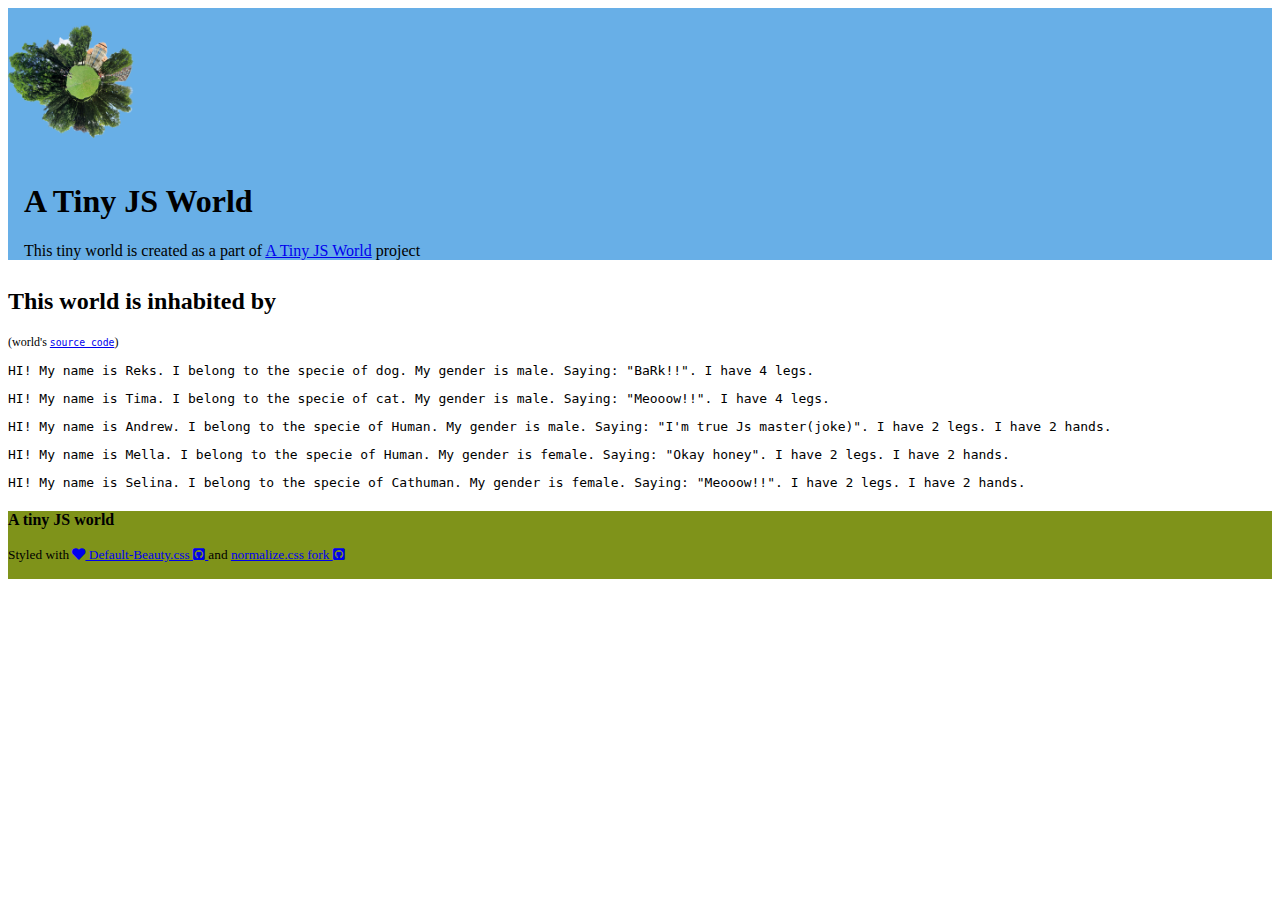
<file: a_tiny_js_world_post_oop/index.html>
<!DOCTYPE html>
<html lang="en">
<head>
    <meta charset="UTF-8">
    <title>A Tiny JS World</title>
    <meta name="viewport" content="width=device-width, initial-scale=1, shrink-to-fit=no">
    <link rel="apple-touch-icon" sizes="57x57" href="./ico/apple-icon-57x57.png">
    <link rel="apple-touch-icon" sizes="60x60" href="./ico/apple-icon-60x60.png">
    <link rel="apple-touch-icon" sizes="72x72" href="./ico/apple-icon-72x72.png">
    <link rel="apple-touch-icon" sizes="76x76" href="./ico/apple-icon-76x76.png">
    <link rel="apple-touch-icon" sizes="114x114" href="./ico/apple-icon-114x114.png">
    <link rel="apple-touch-icon" sizes="120x120" href="./ico/apple-icon-120x120.png">
    <link rel="apple-touch-icon" sizes="144x144" href="./ico/apple-icon-144x144.png">
    <link rel="apple-touch-icon" sizes="152x152" href="./ico/apple-icon-152x152.png">
    <link rel="apple-touch-icon" sizes="180x180" href="./ico/apple-icon-180x180.png">
    <link rel="icon" type="image/png" sizes="192x192"  href="./ico/android-icon-192x192.png">
    <link rel="icon" type="image/png" sizes="32x32" href="./ico/favicon-32x32.png">
    <link rel="icon" type="image/png" sizes="96x96" href="./ico/favicon-96x96.png">
    <link rel="icon" type="image/png" sizes="16x16" href="./ico/favicon-16x16.png">
    <link rel="manifest" href="./ico/manifest.json">
    <meta name="msapplication-TileColor" content="#ffffff">
    <meta name="msapplication-TileImage" content="./ico/ms-icon-144x144.png">
    <meta name="theme-color" content="#ffffff">
    <link rel="stylesheet" href="https://fonts.googleapis.com/css?family=Overpass%20Mono">
    <link rel="stylesheet" href="https://fonts.googleapis.com/css?family=Open+Sans">
    <link rel="stylesheet" href="https://use.fontawesome.com/releases/v5.0.4/css/all.css">
    <link rel="stylesheet" href="https://oleksiyrudenko.github.io/normalize.css/normalize.css">
    <link rel="stylesheet" href="https://oleksiyrudenko.github.io/default-beauty.css/default-beauty.css">
    <link rel="stylesheet" href="./css/style.css">
</head>
<body>
    <header>
        <img src="./img/tiny-world-LitvinovCastle.png" class="emblem" />
        <div class="column">
            <h1>A Tiny JS World</h1>
            <div>
                This tiny world is created as a part of
                <a href="https://github.com/OleksiyRudenko/a-tiny-JS-world" target="_blank">A Tiny JS World</a> project
            </div>
        </div>
    </header>
    <main id="main">
        <h2>This world is inhabited by</h2>
        <p class="source-code">(world's <code><a id="source-code" href="./index.js" target="_blank">source code</a></code>)</p>
    </main>
    <footer>
        <div>
            <div class="logo">A tiny JS world</div>
            <!-- div class="credits">
                Credits: Site emblem &copy; 2017,
                <a href="http://www.tactus.com/blog/create-amazing-360-degree-tiny-planet-photos-videos/" target="_blank">TACTUS</a>
            </div -->
        </div>
        <p><small>
            Styled with
            <a href="https://github.com/OleksiyRudenko/default-beauty.css" target="_blank">
                <i class="fas fa-heart"></i> Default-Beauty.css <i class="fab fa-github-square"></i>
            </a>
            and
            <a href="https://github.com/OleksiyRudenko/normalize.css" target="_blank">
                normalize.css fork <i class="fab fa-github-square"></i>
            </a>
        </small></p>
    </footer>
    <script src="./js/lib.js"></script>
    <script src="./index.js"></script>
</body>
</html>
</file>
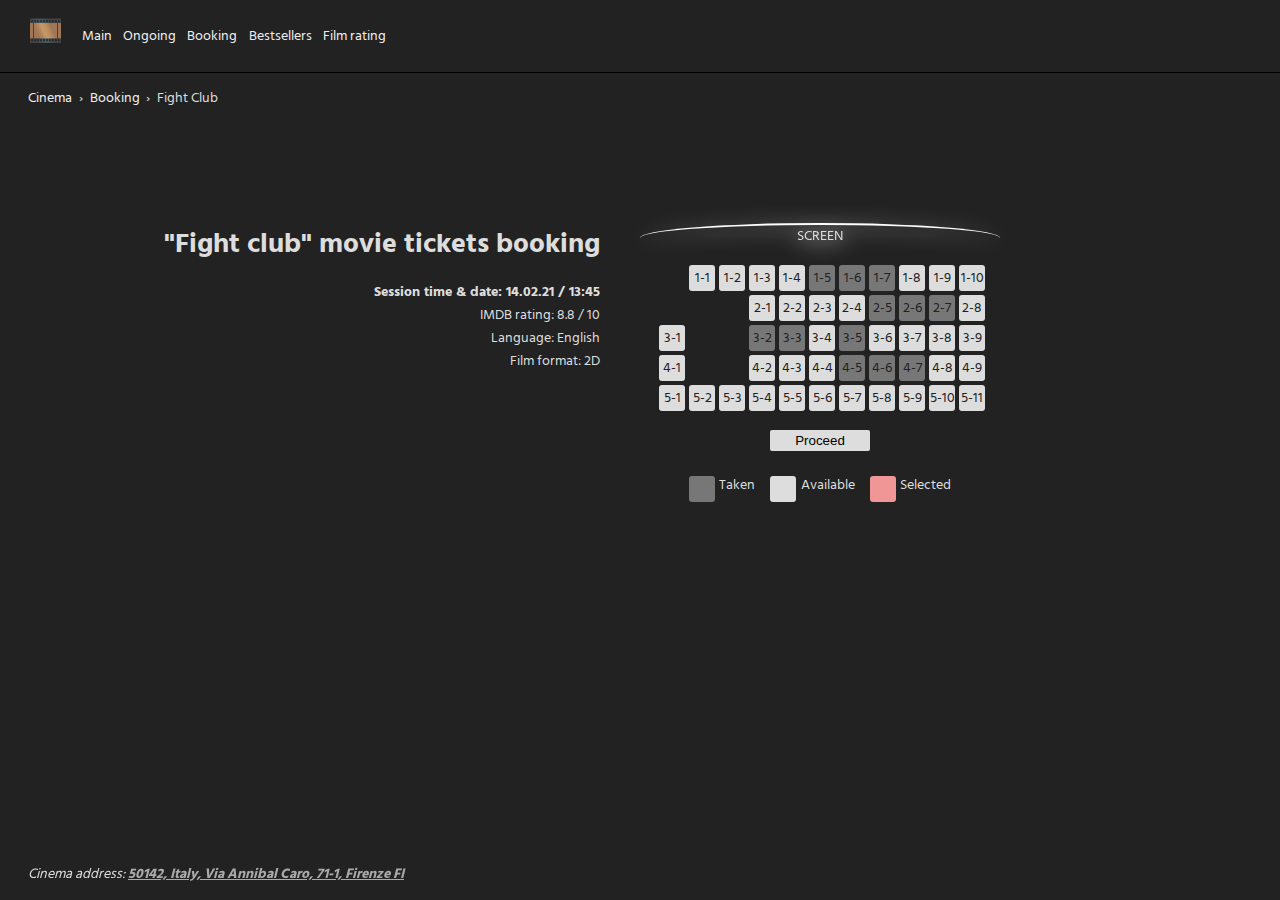
<file: html-css-homework/index.html>
<!DOCTYPE html>
<html lang="en" itemscope itemtype="http://schema.org/WebPage">
	<head>
		<meta charset="UTF-8" />
		<meta name="viewport" content="width=device-width, initial-scale=1.0" />
		<title>Fight Club | Movie ticket booking</title>
		<meta name="description" content="Here you can book Fight Club movie tickets" />
		<link rel="stylesheet" type="text/css" href="style.css" />
		<link rel="preconnect" href="https://fonts.gstatic.com" />
		<link href="https://fonts.googleapis.com/css2?family=Hind:wght@400;600&display=swap" rel="stylesheet" />
	</head>

	<body>
		<header class="header">
			<a class="header_logo" href="#"></a>
			<nav>
				<ul class="header_menu">
					<li class="header_menu__item"><a href="#">Main</a></li>
					<li class="header_menu__item"><a href="#">Ongoing</a></li>
					<li class="header_menu__item header_menu__item--active"><a href="#">Booking</a></li>
					<li class="header_menu__item"><a href="#">Bestsellers</a></li>
					<li class="header_menu__item"><a href="#">Film rating</a></li>
				</ul>
			</nav>
		</header>
		<main class="main" id="main">
			<nav>
				<ol class="main_breadcrumbs" itemscope itemtype="https://schema.org/BreadcrumbList">
					<li class="main_breadcrumbs__item" itemprop="itemListElement" itemscope itemtype="https://schema.org/ListItem">
						<a
							itemscope
							itemtype="https://schema.org/WebPage"
							itemprop="item"
							itemid="https://example.com/cinema/"
							href="https://example.com/cinema/"
						>
							<span itemprop="name">Cinema</span></a
						>
						<meta itemprop="position" content="1" />
					</li>
					<li class="main_breadcrumbs__item" itemprop="itemListElement" itemscope itemtype="https://schema.org/ListItem">
						<a
							itemscope
							itemtype="https://schema.org/WebPage"
							itemprop="item"
							itemid="https://example.com/cinema/booking"
							href="https://example.com/books/sciencefiction"
						>
							<span itemprop="name">Booking</span></a
						>
						<meta itemprop="position" content="2" />
					</li>
					<li class="main_breadcrumbs__item" aria-current="page" itemprop="itemListElement" itemscope itemtype="https://schema.org/ListItem">
						<span itemprop="name">Fight Club</span>
						<meta itemprop="position" content="3" />
					</li>
				</ol>
			</nav>
			<article class="movie">
				<div class="movie__info">
					<h1 class="movie__title">"Fight club" movie tickets booking</h1>
					<h2 class="movie__time">Session time & date: <time datetime="2021-02-14 13:45">14.02.21 / 13:45</time></h2>
					<p class="movie__rating">IMDB rating: <span>8.8 / 10</span></p>
					<p class="movie__language">Language: <span>English</span></p>
					<p class="movie__format">Film format: <span>2D</span></p>
				</div>
				<form action="#" class="form__booking">
					<fieldset class="seats_booking">
						<input id="1-1" type="checkbox" class="visually-hidden form__seat_input" data-seat="1" data-row="1" value="1-1" />
						<label class="form__seat" for="1-1"></label>
						<input id="1-2" type="checkbox" class="visually-hidden form__seat_input" data-seat="2" data-row="1" value="1-2" />
						<label class="form__seat" for="1-2"></label>
						<input id="1-3" type="checkbox" class="visually-hidden form__seat_input" data-seat="3" data-row="1" value="1-3" />
						<label class="form__seat" for="1-3"></label>
						<input id="1-4" type="checkbox" class="visually-hidden form__seat_input" data-seat="4" data-row="1" value="1-4" />
						<label class="form__seat" for="1-4"></label>
						<input id="1-5" type="checkbox" class="visually-hidden form__seat_input" data-seat="5" data-row="1" value="1-5" disabled />
						<label class="form__seat" for="1-5"></label>
						<input id="1-6" type="checkbox" class="visually-hidden form__seat_input" data-seat="6" data-row="1" value="1-6" disabled />
						<label class="form__seat" for="1-6"></label>
						<input id="1-7" type="checkbox" class="visually-hidden form__seat_input" data-seat="7" data-row="1" value="1-7" disabled />
						<label class="form__seat" for="1-7"></label>
						<input id="1-8" type="checkbox" class="visually-hidden form__seat_input" data-seat="8" data-row="1" value="1-8" />
						<label class="form__seat" for="1-8"></label>
						<input id="1-9" type="checkbox" class="visually-hidden form__seat_input" data-seat="9" data-row="1" value="1-9" />
						<label class="form__seat" for="1-9"></label>
						<input id="1-10" type="checkbox" class="visually-hidden form__seat_input" data-seat="10" data-row="1" value="1-10" />
						<label class="form__seat" for="1-10"></label>
						<input id="2-1" type="checkbox" class="visually-hidden form__seat_input" data-seat="1" data-row="1" value="2-1" />
						<label class="form__seat" for="2-1"></label>
						<input id="2-2" type="checkbox" class="visually-hidden form__seat_input" data-seat="2" data-row="2" value="2-2" />
						<label class="form__seat" for="2-2"></label>
						<input id="2-3" type="checkbox" class="visually-hidden form__seat_input" data-seat="3" data-row="2" value="2-3" />
						<label class="form__seat" for="2-3"></label>
						<input id="2-4" type="checkbox" class="visually-hidden form__seat_input" data-seat="4" data-row="2" value="2-4" />
						<label class="form__seat" for="2-4"></label>
						<input id="2-5" type="checkbox" class="visually-hidden form__seat_input" data-seat="5" data-row="2" value="2-5" disabled />
						<label class="form__seat" for="2-5"></label>
						<input id="2-6" type="checkbox" class="visually-hidden form__seat_input" data-seat="6" data-row="2" value="2-6" disabled />
						<label class="form__seat" for="2-6"></label>
						<input id="2-7" type="checkbox" class="visually-hidden form__seat_input" data-seat="7" data-row="2" value="2-7" disabled />
						<label class="form__seat" for="2-7"></label>
						<input id="2-8" type="checkbox" class="visually-hidden form__seat_input" data-seat="8" data-row="2" value="2-8" />
						<label class="form__seat" for="2-8"></label>
						<input id="3-1" type="checkbox" class="visually-hidden form__seat_input" data-seat="1" data-row="3" value="3-1" />
						<label class="form__seat" for="3-1"></label>
						<input id="3-2" type="checkbox" class="visually-hidden form__seat_input" data-seat="2" data-row="3" value="3-2" disabled />
						<label class="form__seat" for="3-2"></label>
						<input id="3-3" type="checkbox" class="visually-hidden form__seat_input" data-seat="3" data-row="3" value="3-3" disabled />
						<label class="form__seat" for="3-3"></label>
						<input id="3-4" type="checkbox" class="visually-hidden form__seat_input" data-seat="4" data-row="3" value="3-4" />
						<label class="form__seat" for="3-4"></label>
						<input id="3-5" type="checkbox" class="visually-hidden form__seat_input" data-seat="5" data-row="3" value="3-5" disabled />
						<label class="form__seat" for="3-5"></label>
						<input id="3-6" type="checkbox" class="visually-hidden form__seat_input" data-seat="6" data-row="3" value="3-6" />
						<label class="form__seat" for="3-6"></label>
						<input id="3-7" type="checkbox" class="visually-hidden form__seat_input" data-seat="7" data-row="3" value="3-7" />
						<label class="form__seat" for="3-7"></label>
						<input id="3-8" type="checkbox" class="visually-hidden form__seat_input" data-seat="8" data-row="3" value="3-8" />
						<label class="form__seat" for="3-8"></label>
						<input id="3-9" type="checkbox" class="visually-hidden form__seat_input" data-seat="9" data-row="3" value="3-9" />
						<label class="form__seat" for="3-9"></label>
						<input id="4-1" type="checkbox" class="visually-hidden form__seat_input" data-seat="1" data-row="4" value="4-1" />
						<label class="form__seat" for="4-1"></label>
						<input id="4-2" type="checkbox" class="visually-hidden form__seat_input" data-seat="2" data-row="4" value="4-2" />
						<label class="form__seat" for="4-2"></label>
						<input id="4-3" type="checkbox" class="visually-hidden form__seat_input" data-seat="3" data-row="4" value="4-3" />
						<label class="form__seat" for="4-3"></label>
						<input id="4-4" type="checkbox" class="visually-hidden form__seat_input" data-seat="4" data-row="4" value="4-4" />
						<label class="form__seat" for="4-4"></label>
						<input id="4-5" type="checkbox" class="visually-hidden form__seat_input" data-seat="5" data-row="4" value="4-5" disabled />
						<label class="form__seat" for="4-5"></label>
						<input id="4-6" type="checkbox" class="visually-hidden form__seat_input" data-seat="6" data-row="4" value="4-6" disabled />
						<label class="form__seat" for="4-6"></label>
						<input id="4-7" type="checkbox" class="visually-hidden form__seat_input" data-seat="7" data-row="4" value="4-7" disabled />
						<label class="form__seat" for="4-7"></label>
						<input id="4-8" type="checkbox" class="visually-hidden form__seat_input" data-seat="8" data-row="4" value="4-8" />
						<label class="form__seat" for="4-8"></label>
						<input id="4-9" type="checkbox" class="visually-hidden form__seat_input" data-seat="9" data-row="4" value="4-9" />
						<label class="form__seat" for="4-9"></label>
						<input id="5-1" type="checkbox" class="visually-hidden form__seat_input" data-seat="1" data-row="5" value="5-1" />
						<label class="form__seat" for="5-1"></label>
						<input id="5-2" type="checkbox" class="visually-hidden form__seat_input" data-seat="2" data-row="5" value="5-2" />
						<label class="form__seat" for="5-2"></label>
						<input id="5-3" type="checkbox" class="visually-hidden form__seat_input" data-seat="3" data-row="5" value="5-3" />
						<label class="form__seat" for="5-3"></label>
						<input id="5-4" type="checkbox" class="visually-hidden form__seat_input" data-seat="4" data-row="5" value="5-4" />
						<label class="form__seat" for="5-4"></label>
						<input id="5-5" type="checkbox" class="visually-hidden form__seat_input" data-seat="5" data-row="5" value="5-5" />
						<label class="form__seat" for="5-5"></label>
						<input id="5-6" type="checkbox" class="visually-hidden form__seat_input" data-seat="6" data-row="5" value="5-6" />
						<label class="form__seat" for="5-6"></label>
						<input id="5-7" type="checkbox" class="visually-hidden form__seat_input" data-seat="7" data-row="5" value="5-7" />
						<label class="form__seat" for="5-7"></label>
						<input id="5-8" type="checkbox" class="visually-hidden form__seat_input" data-seat="8" data-row="5" value="5-8" />
						<label class="form__seat" for="5-8"></label>
						<input id="5-9" type="checkbox" class="visually-hidden form__seat_input" data-seat="9" data-row="5" value="5-9" />
						<label class="form__seat" for="5-9"></label>
						<input id="5-10" type="checkbox" class="visually-hidden form__seat_input" data-seat="10" data-row="5" value="5-10" />
						<label class="form__seat" for="5-10"></label>
						<input id="5-11" type="checkbox" class="visually-hidden form__seat_input" data-seat="11" data-row="5" value="5-11" />
						<label class="form__seat" for="5-11"></label>
					</fieldset>
					<button class="form__button" type="button">Proceed</button>
					<fieldset class="seats_labels">
						<label class="form__seat form__seat--taken"></label><span class="seats_labels__span">Taken</span> <label class="form__seat"></label
						><span class="seats_labels__span">Available</span> <label class="form__seat form__seat--selected"></label
						><span class="seats_labels__span">Selected</span>
					</fieldset>
				</form>
			</article>
		</main>
		<footer class="footer">
			<address itemprop="address" itemscope="" itemtype="http://schema.org/PostalAddress">
				<span>Cinema address:</span>
				<strong>
					<a href="https://goo.gl/maps/RmDcsY9GNsBvV5Zf7" target="_blank" itemprop="streetAddress" class="footer__link"
						>50142, Italy, Via Annibal Caro, 71-1, Firenze FI</a
					>
				</strong>
			</address>
		</footer>
	</body>
</html>
</file>
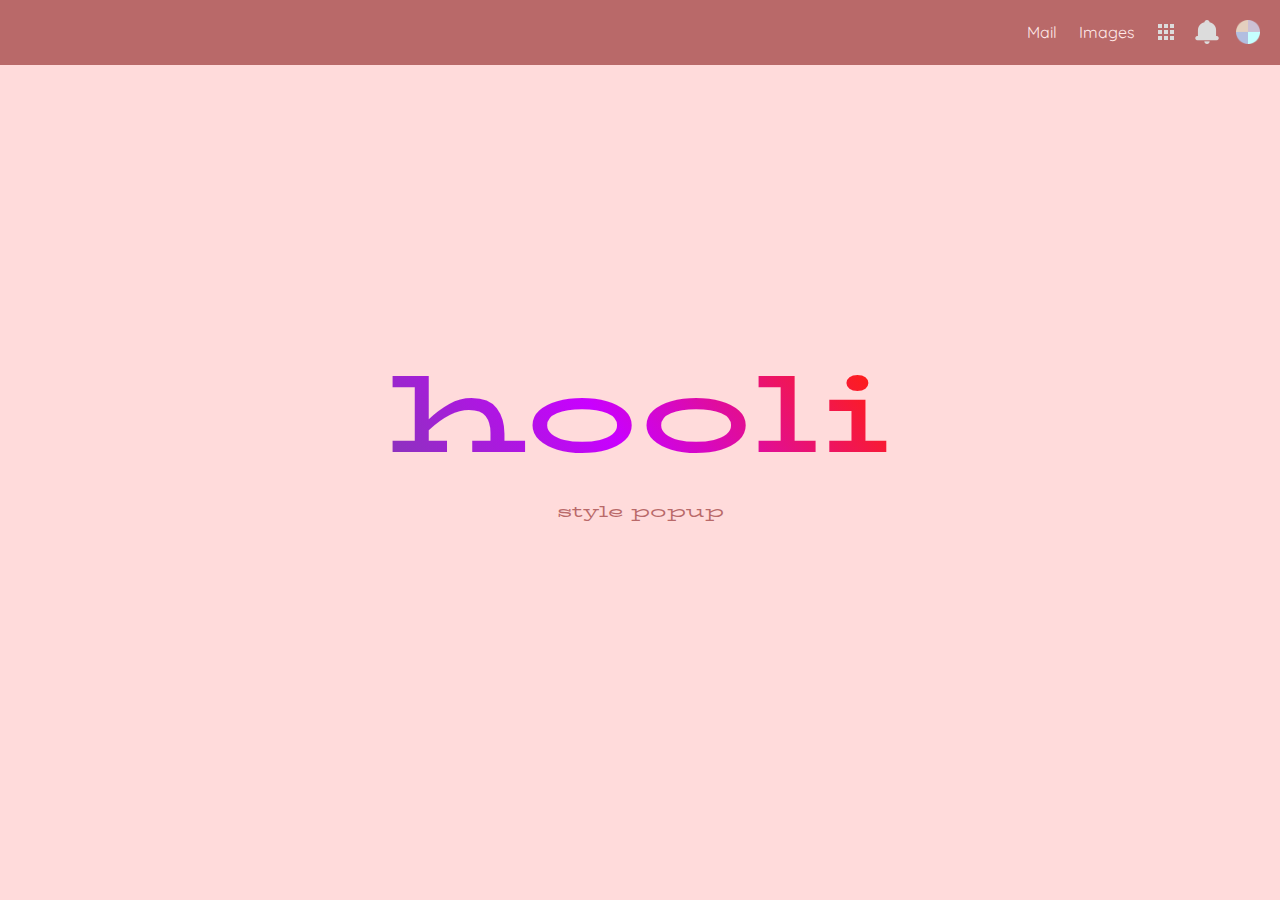
<file: html_css_popup/index.html>
<!DOCTYPE html>
<html lang="en">
    <head>
        <title>
            Hooli-style Popup
        </title>
        <meta charset="utf-8">
            <meta content="width=device-width, initial-scale=1.0" name="viewport">
                <link href="css/style.css" rel="stylesheet">
                    <link href="img/favicon.png" rel="shortcut icon" type="image/x-icon">
                    </link>
                </link>
            </meta>
        </meta>
    </head>
    <body>
        <nav class="nav">
            <ul class="menu">
                <li class="menu__item">
                    <a class="menu__item--link" href="#">
                        Mail
                    </a>
                </li>
                <li class="menu__item">
                    <a class="menu__item--link" href="#">
                        Images
                    </a>
                </li>
                <li class="menu__item">
                    <input class="visually-hidden popup__check" id="popup__input" type="checkbox">
                        <label class="popup__button menu__item--link--img" for="popup__input">
                            <img alt="Popup button" class="popup__button--img" src="img/popup-button.png">
                            </img>
                        </label>
                        <div class="popup">
                            <ul class="popup__ul">
                                <li class="popup__item">
                                    <a class="popup__link" href="#">
                                        <img alt="Blogs" class="popup__link--img" src="img/blogs.png">
                                            <span class="popup__link--text">
                                                Blogs
                                            </span>
                                        </img>
                                    </a>
                                </li>
                                <li class="popup__item">
                                    <a class="popup__link" href="#">
                                        <img alt="Calendar" class="popup__link--img" src="img/calendar.png">
                                            <span class="popup__link--text">
                                                Calendar
                                            </span>
                                        </img>
                                    </a>
                                </li>
                                <li class="popup__item">
                                    <a class="popup__link" href="#">
                                        <img alt="Chat" class="popup__link--img" src="img/chat.png">
                                            <span class="popup__link--text">
                                                Chat
                                            </span>
                                        </img>
                                    </a>
                                </li>
                                <li class="popup__item">
                                    <a class="popup__link" href="#">
                                        <img alt="Classroom" class="popup__link--img" src="img/classroom.png">
                                            <span class="popup__link--text">
                                                Classroom
                                            </span>
                                        </img>
                                    </a>
                                </li>
                                <li class="popup__item">
                                    <a class="popup__link" href="#">
                                        <img alt="Contacts" class="popup__link--img" src="img/contacts.png">
                                            <span class="popup__link--text">
                                                Contacts
                                            </span>
                                        </img>
                                    </a>
                                </li>
                                <li class="popup__item">
                                    <a class="popup__link" href="#">
                                        <img alt="Files" class="popup__link--img" src="img/files.png">
                                            <span class="popup__link--text">
                                                Files
                                            </span>
                                        </img>
                                    </a>
                                </li>
                            </ul>
                            <input class="visually-hidden more__check" id="more__input" type="checkbox">
                                <label class="popup__link more__link" for="more__input">
                                    <span>
                                        More
                                    </span>
                                </label>
                                <ul class="hidden__group">
                                    <li class="popup__item">
                                        <a class="popup__link" href="#">
                                            <img alt="Blogs" class="popup__link--img" src="img/blogs.png">
                                                <span class="popup__link--text">
                                                    Blogs
                                                </span>
                                            </img>
                                        </a>
                                    </li>
                                    <li class="popup__item">
                                        <a class="popup__link" href="#">
                                            <img alt="Mail" class="popup__link--img" src="img/mail.png">
                                                <span class="popup__link--text">
                                                    Mail
                                                </span>
                                            </img>
                                        </a>
                                    </li>
                                    <li class="popup__item">
                                        <a class="popup__link" href="#">
                                            <img alt="Maps" class="popup__link--img" src="img/maps.png">
                                                <span class="popup__link--text">
                                                    Maps
                                                </span>
                                            </img>
                                        </a>
                                    </li>
                                    <li class="popup__item">
                                        <a class="popup__link" href="#">
                                            <img alt="News" class="popup__link--img" src="img/news.png">
                                                <span class="popup__link--text">
                                                    News
                                                </span>
                                            </img>
                                        </a>
                                    </li>
                                    <li class="popup__item">
                                        <a class="popup__link" href="#">
                                            <img alt="Search" class="popup__link--img" src="img/search.png">
                                                <span class="popup__link--text">
                                                    Search
                                                </span>
                                            </img>
                                        </a>
                                    </li>
                                    <li class="popup__item">
                                        <a class="popup__link" href="#">
                                            <img alt="Translate" class="popup__link--img" src="img/tanslation.png">
                                                <span class="popup__link--text">
                                                    Translate
                                                </span>
                                            </img>
                                        </a>
                                    </li>
                                    <li class="popup__item">
                                        <a class="popup__link more__link" href="https://kottans.org/" target="_blank">
                                            <span>
                                                Even more from Kottans
                                            </span>
                                        </a>
                                    </li>
                                </ul>
                            </input>
                        </div>
                    </input>
                </li>
                <li class="menu__item">
                    <a class="menu__item--link--img" href="#">
                        <img alt="Bell button" class="popup__button--img" src="img/bell.png">
                        </img>
                    </a>
                </li>
                <li class="menu__item">
                    <a class="menu__item--link--img" href="#">
                        <img alt="User avatar" class="popup__button--img avatar" src="img/apps.png">
                        </img>
                    </a>
                </li>
            </ul>
        </nav>
        <main class="main">
            <h1>
                hooli
            </h1>
            <span>
                style popup
            </span>
        </main>
    </body>
</html>
</file>
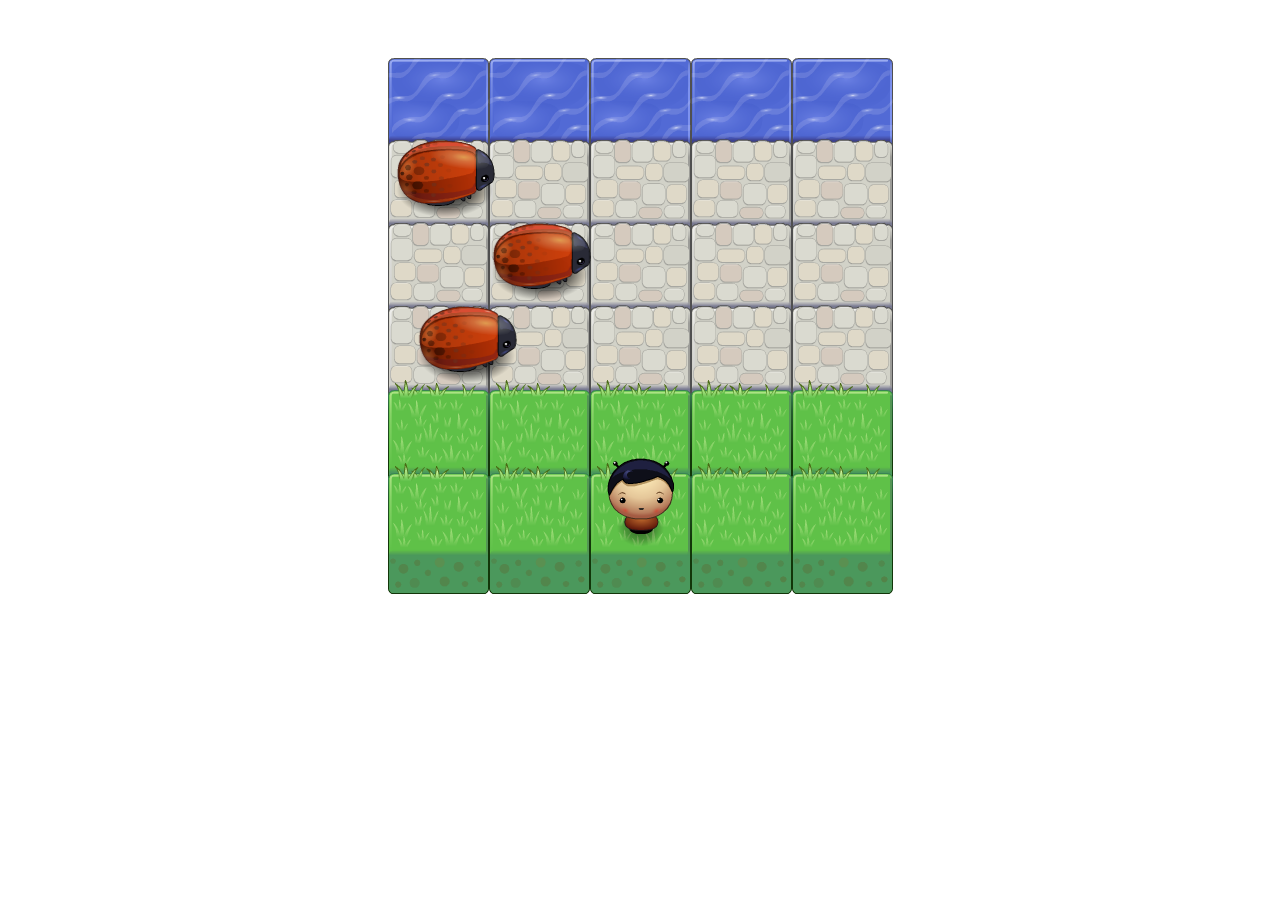
<file: js_oop/index.html>
<!DOCTYPE html>
<html>
<head>
    <meta charset="UTF-8">
    <title>Effective JavaScript: Frogger</title>
    <link rel="stylesheet" href="css/style.css">
</head>
<body>
    <script src="js/resources.js"></script>
    <script src="js/app.js"></script>
    <script src="js/engine.js"></script>
</body>
</html>
</file>
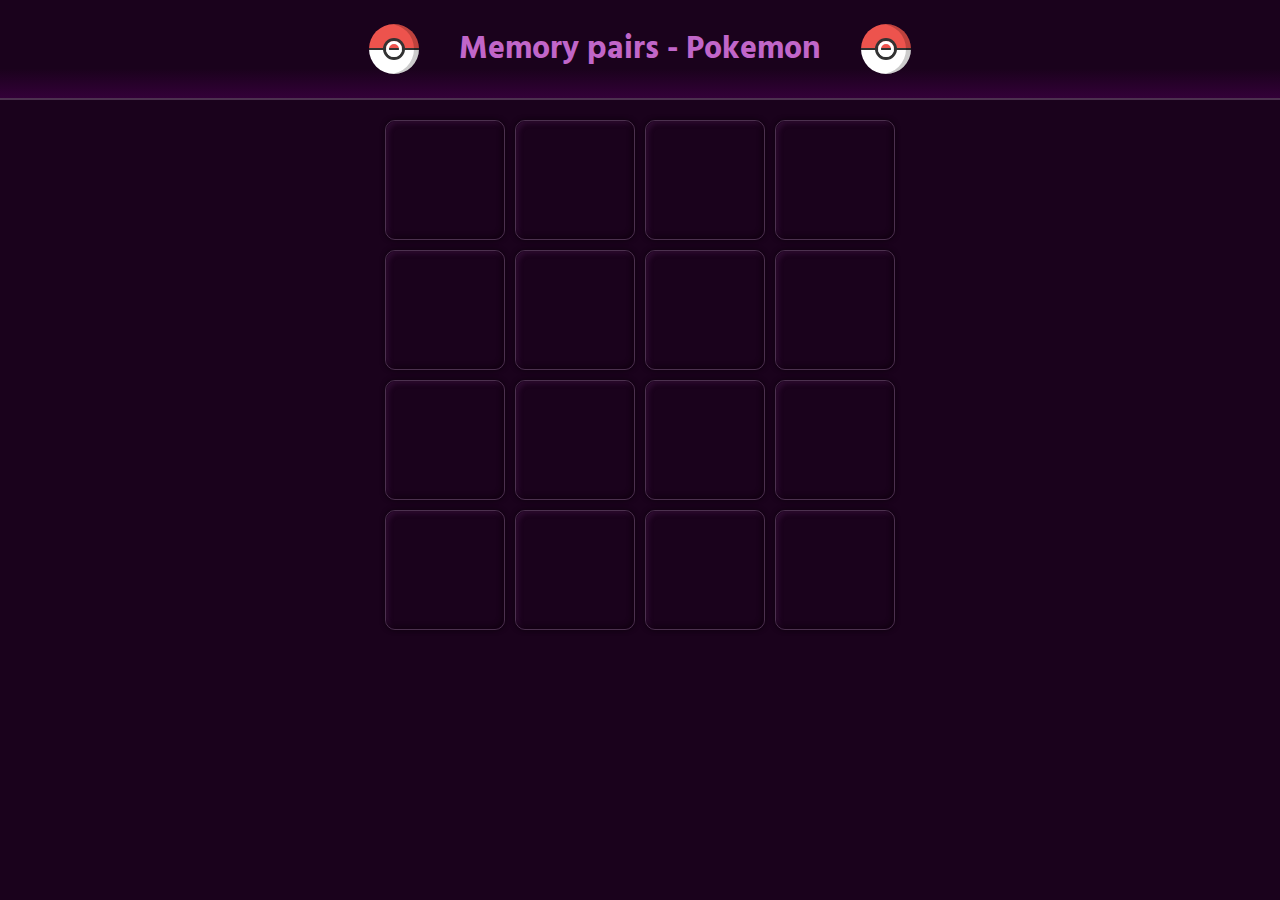
<file: memory_pair_game/index.html>
<!DOCTYPE html>
<html lang="en">
	<head>
		<meta charset="UTF-8" />
		<meta name="viewport" content="width=device-width, initial-scale=1.0" />
		<title>Memory pairs game</title>
		<link rel="stylesheet" type="text/css" href="style.css" />
		<link rel="preconnect" href="https://fonts.gstatic.com" />
		<link href="https://fonts.googleapis.com/css2?family=Hind:wght@400;600&display=swap" rel="stylesheet" />
	</head>

	<body>
		<header class="header">
			<span class="pokeball"></span>
			<h1 class="header__title">Memory pairs - Pokemon</h1>
			<span class="pokeball reverse"></span>
		</header>
		<main class="main" id="main">
            <div id="cards_container" class="cards_container">
            </div>
		</main>
		<script src="app.js"></script>
	</body>
</html>
</file>
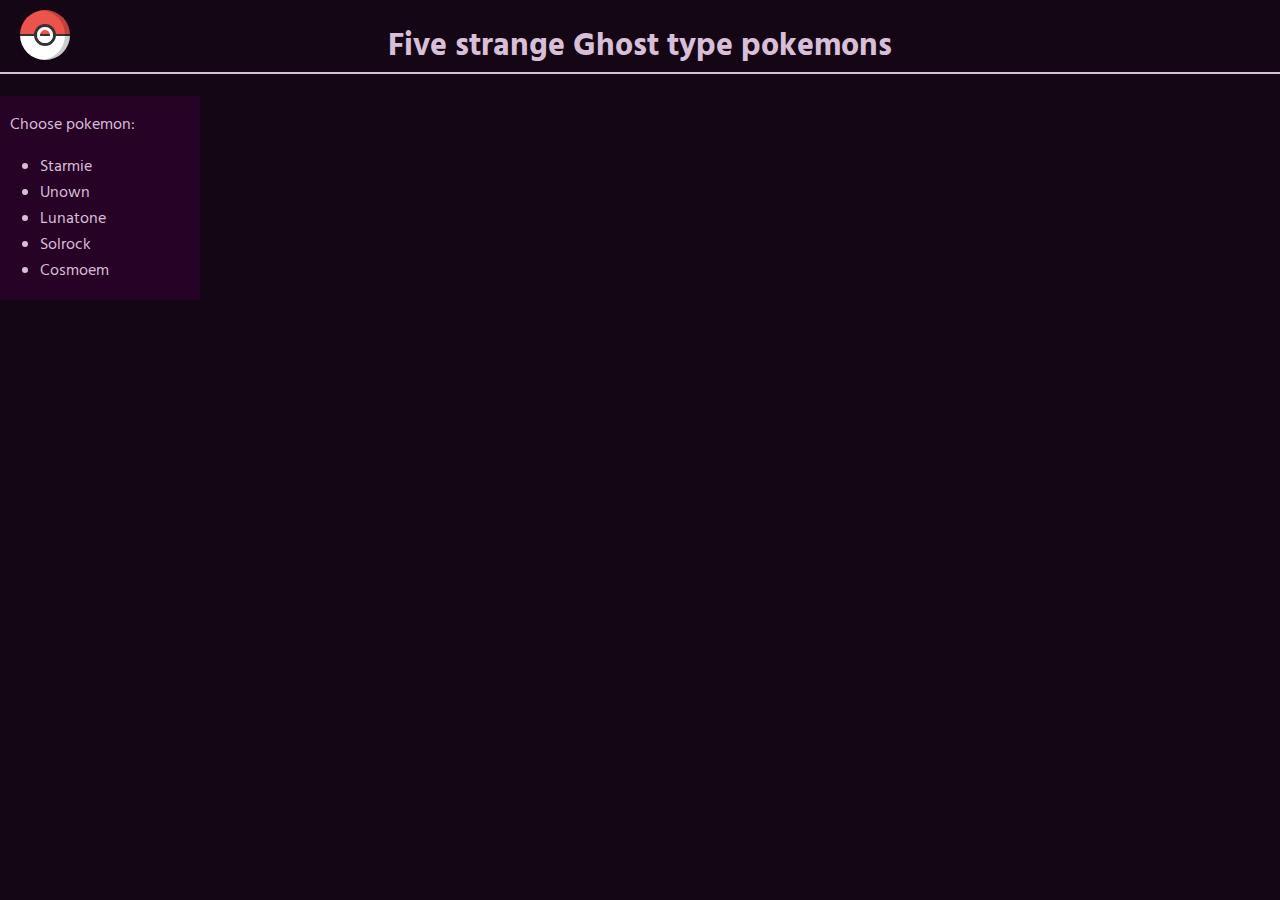
<file: task_js_dom/index.html>
<!DOCTYPE html>
<html lang="en">
	<head>
		<meta charset="UTF-8" />
		<meta name="viewport" content="width=device-width, initial-scale=1.0" />
		<title>JS - DOM</title>
		<link rel="stylesheet" type="text/css" href="style.css" />
		<link rel="preconnect" href="https://fonts.gstatic.com" />
		<link href="https://fonts.googleapis.com/css2?family=Hind:wght@400;600&display=swap" rel="stylesheet" />
	</head>

	<body>
		<header>
			<h1 class="header__title">Five strange Ghost type pokemons</h1>
			<span id="nav_switch" class="nav_button"></span>
		</header>
		<nav class="nav active" id="navigation">
			<span>Choose pokemon:</span>
		</nav>
		<main class="main" id="main">
			<h2 id="name" class="name"></h2>
		</main>
		<script src="script.js"></script>
	</body>
</html>
</file>
<file: a_tiny_js_world_post_oop/css/style.css>
body {
    display: flex;
    flex-flow: column;
}


header {
    background-color: #68afe7;
    color: var(--color-darkest);
}

.emblem {
    width: 150px;
    height: 150px;
}

.column {
    margin-left: 1rem;
    display: flex;
    flex-flow: column;
}

main {
    flex-grow: 1;
    margin-top: 0.5rem;
    padding-bottom: 0.5rem;
}

.source-code {
    font-size: 75%;
    color: var(--color-grayDarker);
}

footer {
    background-color: #7f931a;
    color: var(--color-darkest);
}

.logo {
    font-weight: bold;
    margin-bottom: 0.7rem;
}

.credits {
    font-size: 0.75rem;
}
</file>
<file: html-css-homework/style.css>
* {
	box-sizing: border-box;
	margin: 0;
}
:root {
	font-size: 14px;
}
body {
	background-color: #222;
	color: #ddd;
	font-family: "Hind", sans-serif;
	min-height: 100vh;
}
.visually-hidden {
	position: absolute;
	width: 1px;
	height: 1px;
	margin: -1px;
	border: 0;
	padding: 0;
	clip: rect(0 0 0 0);
	overflow: hidden;
}

.header {
	display: flex;
	align-items: center;
	padding: 1rem 2rem;
	border-bottom: 1px solid #000;
}
.header_logo {
	background: url("data:image/svg+xml,<svg xmlns=%22http://www.w3.org/2000/svg%22 viewBox=%220 0 100 100%22><foreignObject width=%22100px%22 height=%22100px%22><div xmlns=%22http://www.w3.org/1999/xhtml%22 style=%22font-size:70px%22>🎞️</div></foreignObject></svg>");
	background-size: 40px 40px;
	width: 40px;
	height: 44px;
	margin-right: 1rem;
}
.header_menu {
	display: flex;
	padding: 0;
	list-style-type: none;
}
.header_menu__item {
	margin-left: 0.8rem;
}
.header_menu__item:first-child {
	margin-left: 0px;
}
.header_menu__item a {
	color: #eee;
	text-decoration: none;
}
.header_menu__item a:hover {
	text-decoration: underline;
}

.main {
	padding: 1rem 2rem;
}
.main_breadcrumbs {
	display: flex;
	list-style-type: none;
	padding: 0;
}
.main_breadcrumbs__item {
	margin: 0 0.25rem;
}
.main_breadcrumbs__item:first-child {
	margin-left: 0px;
}
.main_breadcrumbs__item:not(:last-child):after {
	content: "›";
	display: inline-block;
	margin-left: 0.25rem;

}
.main_breadcrumbs__item a {
	color: #eee;
	text-decoration: none;
}
.main_breadcrumbs__item a:hover {
	text-decoration: underline;
}

.movie {
	margin-top: 7rem;
	text-align: right;
	display: grid;
	grid-template-rows: 100%;
	grid-template-columns: 50% 50%;
	grid-template-areas: "textArea  formArea";
}
.movie__title {
	margin-top: 1rem;
	font-size: 2rem;
}
.movie__time {
	margin-top: 1rem;
	font-size: 1em;
}
.movie__info{
	grid-area: textArea;
	align-items: center;
	padding-right: 40px;
}

.form__booking {
	grid-area: formArea;
	width: 360px;
	display: flex;
    flex-direction: column;
	flex-wrap: wrap;
	justify-content: center;
	align-items: center;
	max-width: 500px;
}
.seats_booking {
	position: relative;
	padding: 0;
	margin: 15px;
	display: grid;
	grid-template-rows: repeat(5, 30px);
	grid-template-columns: repeat(11, 30px);
	border: none;
	padding-top: 3rem;
}
.seats_booking:before {
	content: "SCREEN";
	text-align: center;
	position: absolute;
	top: 0;
	left: -15px;
	display: block;
	width: 360px;
	height: 2rem;
	border-top-width: 2px;
	border-radius: 50%;
	border-top-color: #fff;
	border-top-style: solid;
	filter: drop-shadow(0px 3px 10px #fff);
}
.form__seat:before {
	content: attr(for);
	height: 26px;
	width: 26px;
	border-radius: 3px;
	display: inline-flex;
	justify-content: center;
	align-items: center;
	background-color: #ddd;
	color: #222;
	cursor: pointer;
	transition: box-shadow 150ms linear;
	box-shadow: 0px 0px 0px #fff;
}
.form__seat--placeholder:before {
	content: "";
	background-color: transparent;
	box-shadow: 0px 0px 0px #fff;
	cursor: unset;
}
.form__seat_input:hover + .form__seat:before,
.form__seat_input:focus + .form__seat:before {
	background-color: rgb(255, 255, 255);
	box-shadow: 0px 0px 4px #fff;
}
.form__seat_input:checked + .form__seat:before, .form__seat--selected:before{
	background-color: rgb(240, 150, 150);
}
.form__seat_input:disabled + .form__seat:before, .form__seat--taken:before{
	cursor: unset;
	background-color: #777;
	box-shadow: 0px 0px 0px #fff;
}

.form__seat[for="1-1"]{
	grid-column-start: 2;
}
.form__seat[for="2-1"]{
	grid-column-start: 4;
}
.form__seat[for="3-2"]{
	grid-column-start: 4;
}
.form__seat[for="4-2"]{
	grid-column-start: 4;
}

.form__button{
	width: 100px;
	box-shadow: 0px 0px 0px #fff;
	border-radius: 2px;
	transition: all 150ms linear;
	background-color: #ddd;
	border-style: solid;
	border-color: transparent;
}
.form__button:hover, .form__button:focus {
	background-color: rgb(255, 255, 255);
	box-shadow: 0px 0px 4px #fff;
	border: 2px solid white; 
}

.seats_labels{
	margin: 15px auto 0 auto;
	text-align: center;
	line-height: 30px;
	border: none;
}
.seats_labels .form__seat:before{
	cursor: unset;
}
.seats_labels__span{
	margin: 0px .9rem 0px .3rem;
}
.seats_labels__span:last-child{
	margin: 0px 0px 0px .3rem;
}

.footer {
	padding: 1rem 2rem;
	position: fixed;
	bottom: 0;
	width: 100%;
}
.footer__link{
	color: #aaa;
}
.footer__link:hover{
	color: #fff;
}

@media (max-width:730px){
	:root {
		font-size: 12px;
	}
	.movie{
		margin-top: 1rem;
		text-align: center;
		grid-template-rows: auto auto;
		grid-template-columns: 100%;
		grid-template-areas: 
		"textArea"
		"formArea";
	}
	.movie__info {
		padding-right: 0px;
	}
	.form__booking {
		justify-self: center;
	}
	.footer {
		position: relative;
	}
}
</file>
<file: html_css_popup/css/style.css>
@import url('https://fonts.googleapis.com/css2?family=Quicksand&display=swap');
@import url('https://fonts.googleapis.com/css2?family=BioRhyme+Expanded:wght@800&display=swap');
* {
    padding: 0;
    margin: 0;
    list-style-type: none;
    outline: none;
    box-sizing: border-box;
}
:root {
    --ff: 'Quicksand', sans-serif;
    --c-bg-main: #ffdbdb;
    --c-bg-nav: #b96969;
    --c-popup-border: #793232;
    --c-bg-link-active: #c14545;
    --c-link: #ffe8e8;
    --c-link-active: #fff;
    --menu-padding: 14px;
    --menu-link-padding: .4em;
    --menu-link-img-padding: 0 4px;
}
body {
    font-family: var(--ff);
    background-color: var(--c-bg-main);
}
.nav {
    background-color: var(--c-bg-nav);
}
.menu {
    display: flex;
    justify-content: flex-end;
    align-items: center;
    padding: var(--menu-padding);
}
.menu__item {
    margin-left: 5px;
    display: flex;
    align-self: stretch;
    align-items: center;
}
.menu__item--link {
    display: flex;
    color: var(--c-link);
    text-decoration: none;
    padding: var(--menu-link-padding);
    border: 2px solid transparent;
    border-radius: 5px;
}
.menu__item--link--img {
    display: flex;
    color: var(--c-link);
    text-decoration: none;
    align-self: stretch;
    border: 2px solid transparent;
    padding: var(--menu-link-img-padding);
    border-radius: 5px;
}
.menu__item--link:hover, .menu__item--link:focus, .menu__item--link--img:hover, .menu__item--link--img:focus, .popup__check:focus+.popup__button, .popup__check:checked+.popup__button {
    color: var(--c-link-active);
    border-color: var(--c-link-active);
    background-color: var(--c-bg-link-active);
}
.menu__item--link--img:hover .popup__button--img, .menu__item--link--img:focus .popup__button--img, .popup__check:focus+.popup__button .popup__button--img, .popup__check:checked+.popup__button .popup__button--img {
    filter: brightness(0) invert(1);
}
.menu__item--link--img:hover .popup__button--img.avatar, .menu__item--link--img:focus .popup__button--img.avatar {
    filter: saturate(2) brightness(0.3) invert(1);
}
.popup__button {
    display: flex;
    border: 2px solid transparent;
    border-radius: 5px;
}
.popup__button--img {
    filter: brightness(0.3) invert(1);
    align-self: center;
    max-height: 24px;
}
.visually-hidden {
    position: absolute;
    width: 1px;
    height: 1px;
    margin: -1px;
    border: 0;
    padding: 0;
    clip: rect(0 0 0 0);
    overflow: hidden;
}
.popup__button::after {
    content: "";
    position: absolute;
    display: none;
    top: 58px;
    right: 107px;
    height: 12px;
    width: 12px;
    border-color: var(--c-popup-border);
    border-style: solid;
    border-width: 1px 0 0 1px;
    transform: rotate(45deg);
    background-color: var(--c-bg-link-active);
    z-index: 5;
}
.popup__check:checked~.popup, .popup__check:checked+.popup__button::after {
    display: flex;
}
.popup {
    display: none;
    flex-wrap: wrap;
    width: 275px;
    max-height: 330px;
    padding: 8px;
    position: absolute;
    overflow-x: hidden;
    overflow-y: scroll;
    top: 65px;
    right: 20px;
    background-color: var(--c-bg-link-active);
    border: 1px solid var(--c-popup-border);
}
.popup__ul {
    display: flex;
    flex-wrap: wrap;
}
.popup__item {
    display: flex;
}
.popup__link {
    display: flex;
    width: 80px;
    padding: 8px;
    flex-direction: column;
    align-items: center;
    justify-content: space-between;
    border: 2px solid transparent;
    text-decoration: none;
}
.more__check:focus+.popup__link, .popup__link:hover, .popup__link:focus {
    background-color: var(--c-bg-nav);
    border-color: var(--c-link-active);
}
.popup__link--img {
    width: 60px;
}
.popup__link--text {
    color: var(--c-link);
}
.more__link {
    min-width: 240px;
    color: var(--c-link);
}
.more__check:checked~.hidden__group {
    display: flex;
}
.hidden__group {
    display: none;
    width: 275px;
    flex-wrap: wrap;
}
/*--additional--*/

.main {
    display: flex;
    height: 80vh;
    justify-content: center;
    align-items: center;
    flex-direction: column;
    font-family: 'BioRhyme Expanded', serif;
    color: var(--c-bg-nav);
    overflow: hidden;
}
h1 {
    font-size: 7em;
    background: -webkit-linear-gradient(37deg, rgba(131, 58, 180, 1) 0%, rgba(201, 0, 255, 1) 24%, rgba(253, 29, 29, 1) 50%, rgba(66, 49, 253, 1) 75%, rgba(252, 176, 69, 1) 100%);
    -webkit-background-clip: text;
    -webkit-text-fill-color: transparent;
    background-size: 200%;
    background-position: 0% 0%;
    animation: bgpos 3s linear infinite alternate;
}
@keyframes bgpos {
    to {
        background-position: 100% 100%;
    }
}
</file>
<file: js_oop/css/style.css>
body {
    text-align: center;
}
</file>
<file: memory_pair_game/style.css>
*{
    box-sizing: border-box;
}
:root{
    --grid_columns: 4;
    --grid_rows: 4;
	--card_size: 120px;
	--grid_gap: 10px;
}
body{
    margin: 0;
    background-color: rgb(26, 2, 28);
	font-family: "Hind", sans-serif;
}
.header{
    color: rgb(193, 102, 201);
    text-align: center;
    display: flex;
    justify-content: center;
    align-items: center;
    background: linear-gradient(180deg, rgb(26, 2, 28) 70%, rgb(51, 0, 56));
    border-bottom: 2px solid rgb(76, 49, 79);
    height: 100px;
}
.header__title{
    margin: 20px 40px;
}
.pokeball {
	display: inline-block;
	width: 50px;
	height: 50px;
	border-radius: 50%;
	background-image: linear-gradient(to bottom, 
	rgb(237, 83, 77) 48%, 
	rgb(51, 51, 51) 48%, 
	rgb(51, 51, 51) 52%, 
	rgb(255, 255, 255) 52%, 
	rgb(255, 255, 255) 100%);
	box-shadow: inset -5px 0 rgba(0, 0, 0, 0.2);
	animation: spin 5750ms linear infinite;
}
.pokeball::before {
	position: relative;
	content: "";
	display: block;
	top: 25px;
	left: 25px;
	width: 10px;
	height: 10px;
	border-radius: 100%;
	border: 3px solid #ffffff;
	animation: colorchange 3s infinite;
	box-shadow: 0px 0px 0px 3px #333333;
	transform: translate(-50%, -50%);
}
.pokeball.reverse{
    animation-direction: reverse;
}

.main{
    display: flex;
    justify-content: center;
    align-items: center;
    margin-top: 20px;
}

.cards_container{
    perspective: 1000px;
    display: grid;
    grid-template-rows: repeat(var(--grid_rows), var(--card_size));
    grid-template-columns: repeat(var(--grid_columns), var(--card_size));
    grid-gap: var(--grid_gap);
}

.card{
    border: 1px solid rgb(76, 49, 79);
    border-radius: 10px;
    width: 100%;
    height: 100%;
    box-shadow: 0px 0px 5px 0px rgb(12, 1, 12);
    transition: transform 450ms ease-in,
        opacity 450ms ease-in-out,
        box-shadow 150ms linear;
    cursor: pointer;
	transform-style: preserve-3d;
	transform: rotateY(180deg);
}

.card:hover{
    box-shadow: 0px 0px 7px 0px rgb(113, 56, 118);
}
.card__front, .card__back {
    backface-visibility: hidden;
    -webkit-backface-visibility: hidden;
    position: absolute; 
    top: 0;
    left: 0;
    border-radius: 10px;
    width: 100%;
    height: 100%;
    opacity: 1;
}
.card__front{
	box-shadow: inset -2px -2px 5px 0px rgb(17, 1, 17),
		inset 2px 2px 5px 0px rgb(52, 14, 55);
	transform: rotateY(180deg);
}
.card__back {
	z-index: 2;
	transform: rotateY(0deg);
    background-size: cover;
    background-position: center center;
}   
.card.flipped {
	transform: rotateY(0deg);
}  
.card.flipped:hover{
    box-shadow: 0px 0px 4px 0px rgb(45, 29, 46);
    cursor: initial;
} 
.card.solved{
	transform: rotateY(0deg) scale(1.3);
    cursor: initial;
    opacity: 0;
}

@keyframes colorchange {
	0% {
		background-color: #d6d6d6;
	}
	50% {
		background-color: #ed534d;
	}
	100% {
		background-color: #d6d6d6;
	}
}
@keyframes spin {
	0% {
		transform: rotate(0deg);
	}
	50% {
		transform: rotate(180deg);
	}
	100% {
		transform: rotate(360deg);
	}
}

@media screen and (max-width: 540px){
	body{
		height: 100vh;
	}
	.pokeball{
		display: none;
	}
	main{
		height: calc(100vh - 120px);
	}
	.cards_container{
		width: 100%;
		height: 100%;
	}
	:root{
		--card_size: 25%;
		--grid_gap: 0px;
	}
}
</file>
<file: task_js_dom/style.css>
body {
	background-color: rgb(21, 6, 21);
	margin: 0;
	font-family: "Hind", sans-serif;
	color: thistle;
}
.header__title {
	text-align: center;
	border-bottom: 2px solid thistle;
}
.nav_button {
	display: block;
	position: absolute;
	margin: 10px 20px;
	width: 50px;
	height: 50px;
	top: 0;
	left: 0;
	border-radius: 50%;
	background-image: linear-gradient(to bottom, 
	rgb(237, 83, 77) 48%, 
	rgb(51, 51, 51) 48%, 
	rgb(51, 51, 51) 52%, 
	rgb(255, 255, 255) 52%, 
	rgb(255, 255, 255) 100%);
	box-shadow: inset -5px 0 rgba(0, 0, 0, 0.2);
	cursor: pointer;
	transform: rotate(0deg);
	animation: spin 750ms linear;
	animation-direction: alternate-reverse;
	animation-iteration-count: 1;
	transition: all 750ms ease-in-out;
}
.nav_button::before {
	position: relative;
	content: "";
	display: block;
	top: 25px;
	left: 25px;
	width: 10px;
	height: 10px;
	border-radius: 100%;
	border: 3px solid #ffffff;
	animation: colorchange 3s infinite;
	box-shadow: 0px 0px 0px 3px #333333;
	transform: translate(-50%, -50%);
}
.nav_button.active {
	transform: rotate(360deg);
}
.nav {
	position: absolute;
	transform: translateX(-100%);
	transition: all 500ms ease-in-out;
	list-style: circle;
	width: 200px;
    background-color: rgb(38, 2, 38);
    padding-top: 1em;}
.nav.active {
	transform: translateX(0px);
}
.nav span {
	padding-left: 10px;
}
.nav li {
	font-size: 1em;
	background-image: linear-gradient(to right, rgb(68, 17, 68) 50%, transparent 50%);
	background-size: 220% 100%;
	background-position: 100%;
    transition: all 500ms linear;
    cursor: pointer;
}
.nav li:hover {
	color: white;
}
.nav li.active {
	color: white;
	background-position: 0%;
}
.main {
	margin-left: 200px;
	margin-right: 200px;
	max-width: 80%;
}
.main__name {
	text-align: center;
}
.main__img {
	float: left;
	margin-right: 20px;
	margin-bottom: 20px;
	max-width: 30%;
	height: auto;
}

@keyframes colorchange {
	0% {
		background-color: #d6d6d6;
	}
	50% {
		background-color: #ed534d;
	}
	100% {
		background-color: #d6d6d6;
	}
}
@keyframes spin {
	0% {
		transform: rotate(0deg);
	}
	50% {
		transform: rotate(180deg);
	}
	100% {
		transform: rotate(360deg);
	}
}

@media screen and (max-width: 900px){
    .main{
        max-width: 100%;
        margin: 0;
    }
    .nav{
        position: absolute;
    }
    .nav_button{
        position: relative;
    }
}
</file>
